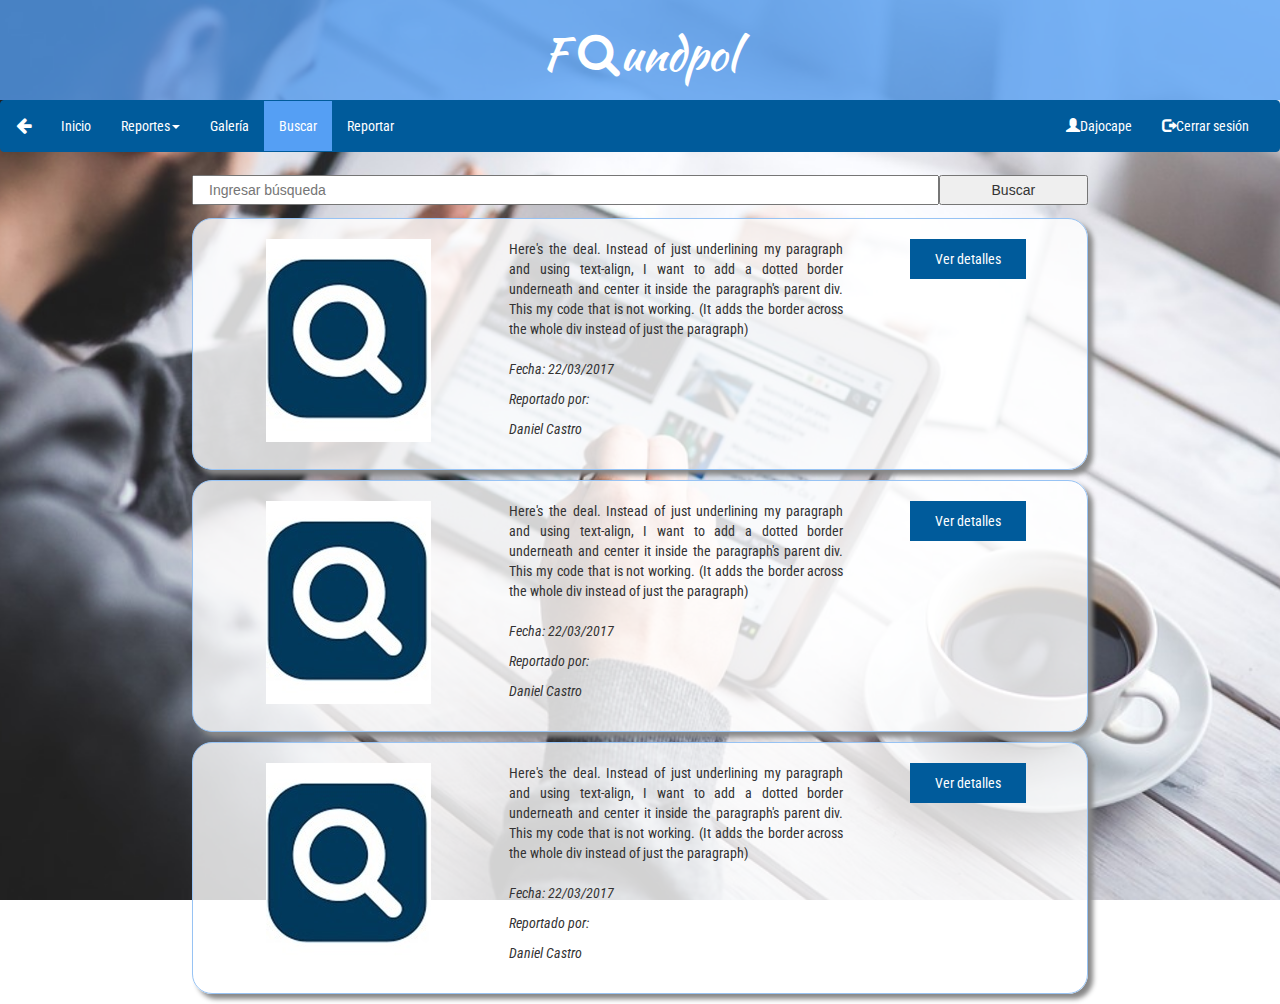
<file: buscar.html>
﻿<!DOCTYPE html>
<html>
	<head>
		<meta charset="UTF-8">
		<meta http-equiv="X-UA-Compatible" content="IE=edge">
		<meta name="viewport" content="width=device-width, initial-scale=1.0">
		<link href="css/bootstrap.min.css" rel="stylesheet">
		<link href="css/bootstrap.css" rel="stylesheet">
		<link href="css/estilo_buscar.css" rel="stylesheet">
		<link href="css/estilo_general.css" rel="stylesheet">
		<link href="https://cdnjs.cloudflare.com/ajax/libs/font-awesome/4.7.0/css/font-awesome.min.css" rel="stylesheet">
		<link href="https://maxcdn.bootstrapcdn.com/bootstrap/3.3.7/css/bootstrap.min.css" rel="stylesheet">
		<link href="https://fonts.googleapis.com/css?family=Raleway" rel="stylesheet">
		<link href="https://fonts.googleapis.com/css?family=Dancing+Script" rel="stylesheet">
		<link href="https://fonts.googleapis.com/css?family=Roboto+Condensed" rel="stylesheet">
		<link href="https://fonts.googleapis.com/css?family=Kaushan+Script" rel="stylesheet">
		<title>Buscar objeto</title>
	</head>
	<body>
		<div class="contenedor">
			<div id="cabecera" class="row">
				<h1 class="col-xs-12 col-sm-12 col-md-12 col-lg-12">F <i class="fa fa-search" style="color: white;"></i>undpol</h1>
			</div>
			<nav class="navbar navbar-inverse">
			  	<div class="container-fluid">
			    	<div class="navbar-header">
				    	<a class="navbar-brand" href="javascript:history.back(-1);"><i class="fa fa-arrow-left"></i></a>
				      	<button type="button" class="navbar-toggle" data-toggle="collapse" data-target="#myNavbar">
				        	<span class="icon-bar"></span>
				        	<span class="icon-bar"></span>
				        	<span class="icon-bar"></span>                        
				      	</button>
			    	</div>
				    <div class="collapse navbar-collapse" id="myNavbar">
				      	<ul class="nav navbar-nav">
					        <li><a href="inicio.html">Inicio</a></li>
					        <li class="dropdown">
					            <a class="dropdown-toggle" data-toggle="dropdown" href="#">Reportes<span class="caret"></span></a>
					          	<ul class="dropdown-menu">
						            <li><a href="objetos_perdidos.html">Objetos que se pierden con frecuencia</a></li>
						            <li><a href="linea_tiempo.html">Objetos perdidos en esta semana</a></li>
					          	</ul>
				        	</li>
					        <li><a href="galeria.html">Galería</a></li>
					        <li class="active"><a href="buscar.html">Buscar</a></li>
					        <li><a href="reportar.html">Reportar</a></li>
				        </ul>
				        <ul class="nav navbar-nav navbar-right">
					        <li><a href="inicio.html"><span class="glyphicon glyphicon-user"></span>Dajocape</a></li>
					        <li><a href="login.html"><span class="glyphicon glyphicon-log-out"></span>Cerrar sesión</a></li>
				        </ul>
				    </div>
			    </div>
			</nav>
			<div id="buscador" class="row">
				<input class="barra col-xs-12 col-sm-10 col-md-10" type="text" placeholder="Ingresar búsqueda">
				<button class="boton_buscar col-xs-4 col-sm-2 col-md-2" type="submit">Buscar</button>
			</div>
			<div class="row objeto">
				<div class="row col-xs-12 col-sm-4 col-md-4">
					<img class="img-responsive" src="img/buscar.jpg" alt="imagen">
				</div>
				<div class="row texto col-xs-12 col-sm-5 col-md-5">
					<div class="descripcion">
						<p>Here's the deal. Instead of just underlining my paragraph and using text-align, I want to add a dotted border underneath and center it inside the paragraph's parent div. This my code that is not working. (It adds the border across the whole div instead of just the paragraph)</p>
					</div>
					<p>Fecha: 22/03/2017</p>
					<p>Reportado por: </p>
					<p>Daniel Castro</p>
				</div>
				<div class="bloque_boton col-xs-12 col-sm-3 col-md-3">
					<a class="boton_detalles" href="detalles.html">Ver detalles</a>
				</div>
			</div>
			<div class="row objeto">
				<div class="row col-xs-12 col-sm-4 col-md-4">
					<img class="img-responsive" src="img/buscar.jpg" alt="imagen">
				</div>
				<div class="row texto col-xs-12 col-sm-5 col-md-5">
					<div class="descripcion">
						<p>Here's the deal. Instead of just underlining my paragraph and using text-align, I want to add a dotted border underneath and center it inside the paragraph's parent div. This my code that is not working. (It adds the border across the whole div instead of just the paragraph)</p>
					</div>
					<p>Fecha: 22/03/2017</p>
					<p>Reportado por: </p>
					<p>Daniel Castro</p>
				</div>
				<div class="bloque_boton col-xs-12 col-sm-3 col-md-3">
					<a class="boton_detalles" href="detalles.html">Ver detalles</a>
				</div>
			</div>
			<div class="row objeto">
				<div class="row col-xs-12 col-sm-4 col-md-4">
					<img class="img-responsive" src="img/buscar.jpg" alt="imagen">
				</div>
				<div class="row texto col-xs-12 col-sm-5 col-md-5">
					<div class="descripcion">
						<p>Here's the deal. Instead of just underlining my paragraph and using text-align, I want to add a dotted border underneath and center it inside the paragraph's parent div. This my code that is not working. (It adds the border across the whole div instead of just the paragraph)</p>
					</div>
					<p>Fecha: 22/03/2017</p>
					<p>Reportado por: </p>
					<p>Daniel Castro</p>
				</div>
				<div class="bloque_boton col-xs-12 col-sm-3 col-md-3">
					<a class="boton_detalles" href="detalles.html">Ver detalles</a>
				</div>
			</div>
		</div>
		<script src="https://ajax.googleapis.com/ajax/libs/jquery/1.12.4/jquery.min.js"></script>
		<script src="https://maxcdn.bootstrapcdn.com/bootstrap/3.3.7/js/bootstrap.min.js"></script>
	</body>
</html>
</file>
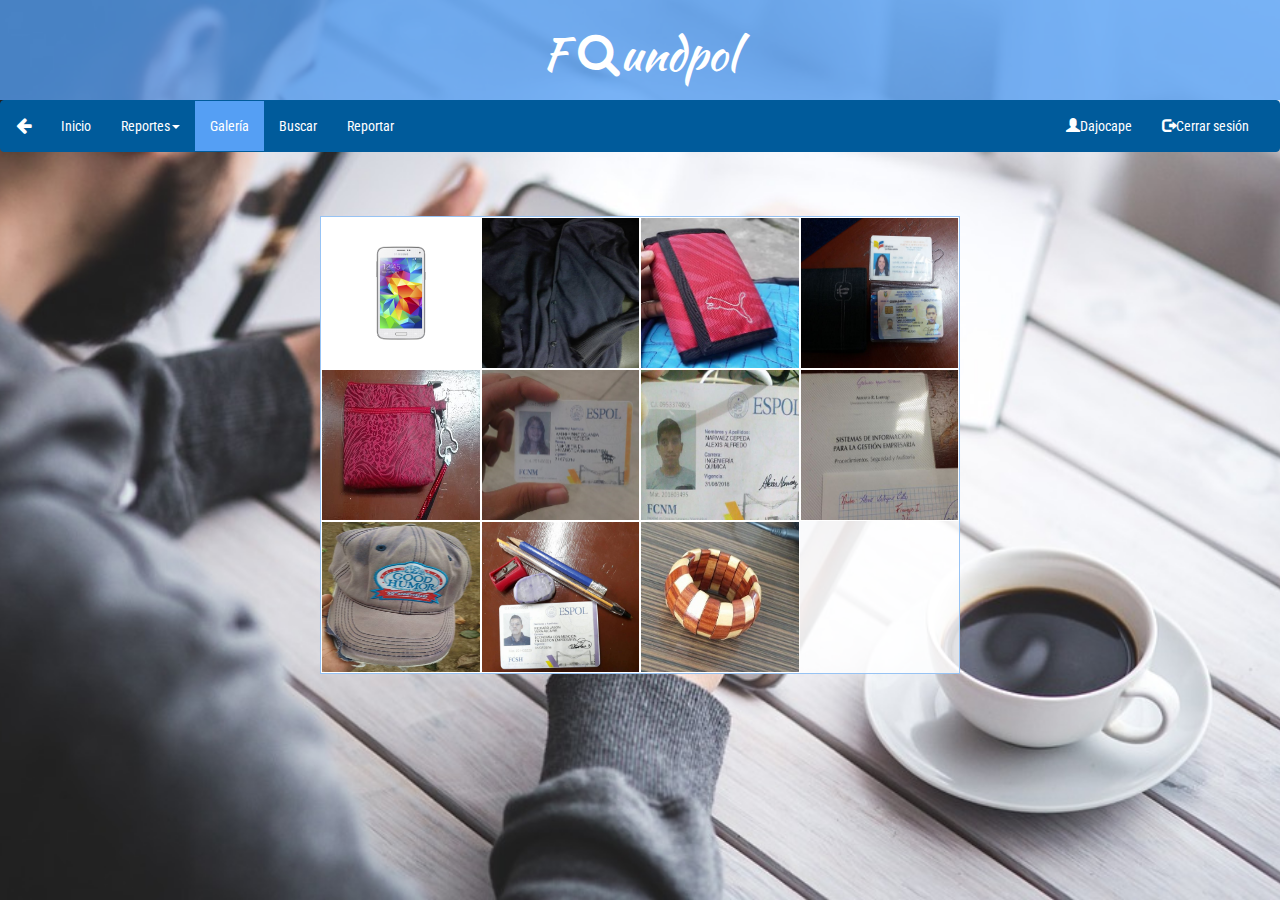
<file: galeria.html>
﻿<!Doctype html>
<html>
    <head>
        <meta charset="UTF-8">
        <meta http-equiv="X-UA-Compatible" content="IE=edge">
        <meta name="viewport" content="width=device-width, initial-scale=1.0">
        <link href="css/bootstrap.min.css" rel="stylesheet">
        <link href="css/bootstrap.css" rel="stylesheet">
        <link href="css/estilo_galeria.css" rel="stylesheet">
        <link href="css/estilo_general.css" rel="stylesheet">
        <link href="https://cdnjs.cloudflare.com/ajax/libs/font-awesome/4.7.0/css/font-awesome.min.css" rel="stylesheet">
        <link href="https://maxcdn.bootstrapcdn.com/bootstrap/3.3.7/css/bootstrap.min.css" rel="stylesheet">
        <link href="https://fonts.googleapis.com/css?family=Raleway" rel="stylesheet">
        <link href="https://fonts.googleapis.com/css?family=Dancing+Script" rel="stylesheet">
		<link href="https://fonts.googleapis.com/css?family=Roboto+Condensed" rel="stylesheet">
        <link href="https://fonts.googleapis.com/css?family=Kaushan+Script" rel="stylesheet">
        <title>Galería</title>
    </head>
    <body>
        <div class="contenedor">
            <div id="cabecera" class="row">
    			<h1 class="col-xs-12 col-sm-12 col-md-12 col-lg-12">F <i class="fa fa-search" style="color: white;"></i>undpol</h1>
    		</div>
            <nav class="navbar navbar-inverse">
              	<div class="container-fluid">
                	<div class="navbar-header">
	                	<a class="navbar-brand" href="javascript:history.back(-1);"><i class="fa fa-arrow-left"></i></a>
	                  	<button type="button" class="navbar-toggle" data-toggle="collapse" data-target="#myNavbar">
		                    <span class="icon-bar"></span>
	    	                <span class="icon-bar"></span>
	        	            <span class="icon-bar"></span>                        
	            	    </button>
                	</div>
                	<div class="collapse navbar-collapse" id="myNavbar">
                  		<ul class="nav navbar-nav">
		                    <li><a href="inicio.html">Inicio</a></li>
                            <li class="dropdown">
					            <a class="dropdown-toggle" data-toggle="dropdown" href="#">Reportes<span class="caret"></span></a>
					          	<ul class="dropdown-menu">
						            <li><a href="objetos_perdidos.html">Objetos que se pierden con frecuencia</a></li>
						            <li><a href="linea_tiempo.html">Objetos perdidos en esta semana</a></li>
					          	</ul>
				        	</li>
		                    <li class="active"><a href="galeria.html">Galería</a></li>
		                    <li><a href="buscar.html">Buscar</a></li>
					        <li><a href="reportar.html">Reportar</a></li>
                  		</ul>
	                    <ul class="nav navbar-nav navbar-right">
		                    <li><a href="inicio.html"><span class="glyphicon glyphicon-user"></span>Dajocape</a></li>
		                    <li><a href="login.html"><span class="glyphicon glyphicon-log-out"></span>Cerrar sesión</a></li>
	                    </ul>
                	</div>
              	</div>
            </nav>
            <div class="row center-block" id="imagenes">
	            <div class="imagen col-xs-4 col-sm-3 col-md-3 col-lg-3">
	                <img src="img/celular3.jpg" alt="imagen"> 
	                <div class="detalles">
					    <div class="text"><a href="detalles.html">Ver detalles</a></div>
					</div>
	            </div>
	            <div class="imagen col-xs-4 col-sm-3 col-md-3 col-lg-3">
	                <img src="img/abrigo.jpg" alt="imagen"> 
	                <div class="detalles">
					    <div class="text"><a href="detalles.html">Ver detalles</a></div>
					</div>
	            </div>
	            <div class="imagen col-xs-4 col-sm-3 col-md-3 col-lg-3">
	                <img src="img/billetera.jpg" alt="imagen"> 
	                <div class="detalles">
					    <div class="text"><a href="detalles.html">Ver detalles</a></div>
					</div>
	            </div>
	            <div class="imagen col-xs-4 col-sm-3 col-md-3 col-lg-3">
                    <img src="img/billetera2.jpg" alt="imagen"> 
                    <div class="detalles">
					    <div class="text"><a href="detalles.html">Ver detalles</a></div>
					</div>
                </div>
	            <div class="imagen col-xs-4 col-sm-3 col-md-3 col-lg-3">
	                <img src="img/cartuchera.jpg" alt="imagen"> 
	                <div class="detalles">
					    <div class="text"><a href="detalles.html">Ver detalles</a></div>
					</div>
	            </div>
	            <div class="imagen col-xs-4 col-sm-3 col-md-3 col-lg-3">
	                <img src="img/carnetEncontrado.jpg" alt="imagen"> 
	                <div class="detalles">
					    <div class="text"><a href="detalles.html">Ver detalles</a></div>
					</div>
	            </div>
	            <div class="imagen col-xs-4 col-sm-3 col-md-3 col-lg-3">
	                <img src="img/carnet2.jpg" alt="imagen">
	                <div class="detalles">
					    <div class="text"><a href="detalles.html">Ver detalles</a></div>
					</div>
	            </div>
	            <div class="imagen col-xs-4 col-sm-3 col-md-3 col-lg-3">
	                <img src="img/folleto.jpg" alt="imagen">
	                <div class="detalles">
					    <div class="text"><a href="detalles.html">Ver detalles</a></div>
					</div> 
	            </div>
	            <div class="imagen col-xs-4 col-sm-3 col-md-3 col-lg-3">
	                <img src="img/gorra.jpg" alt="imagen"> 
	                <div class="detalles">
					    <div class="text"><a href="detalles.html">Ver detalles</a></div>
					</div>
	            </div>
	            <div class="imagen col-xs-4 col-sm-3 col-md-3 col-lg-3">
	                <img src="img/plumas.jpg" alt="imagen">
	                <div class="detalles">
					    <div class="text"><a href="detalles.html">Ver detalles</a></div>
					</div> 
	            </div>
	            <div class="imagen col-xs-4 col-sm-3 col-md-3 col-lg-3">
	                <img src="img/pulsera.jpg" alt="imagen">
	                <div class="detalles">
					    <div class="text"><a href="detalles.html">Ver detalles</a></div>
					</div>
	            </div>
            </div>
        </div>
        <script src="https://maxcdn.bootstrapcdn.com/bootstrap/3.3.7/js/bootstrap.min.js"></script>
        <script src="https://ajax.googleapis.com/ajax/libs/jquery/1.12.4/jquery.min.js"></script>
    </body>
</html>
</file>
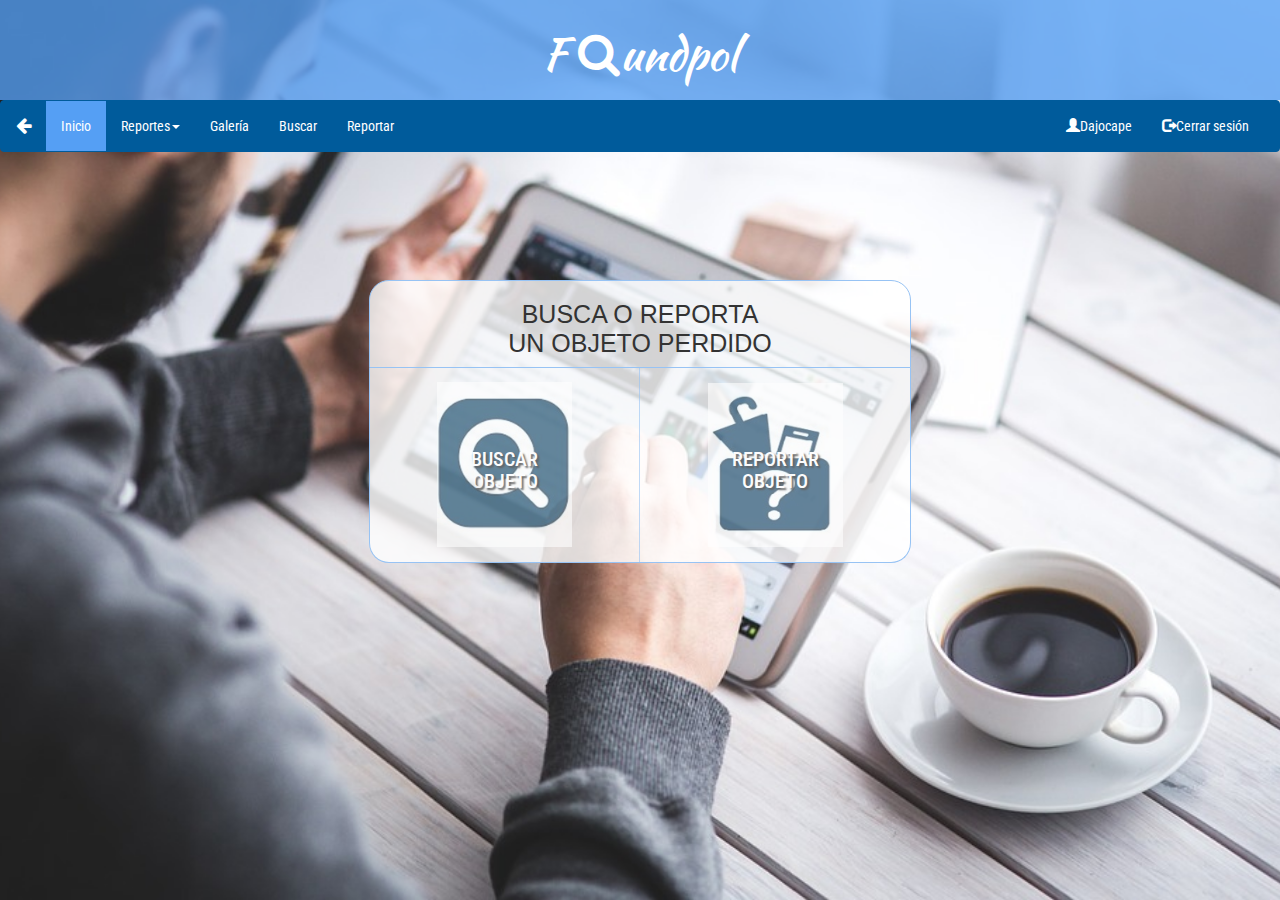
<file: inicio.html>
<!DOCTYPE html>
<html>
	<head>
		<meta charset="UTF-8">
		<meta http-equiv="X-UA-Compatible" content="IE=edge">
		<meta name="viewport" content="width=device-width, initial-scale=1.0">
		<link href="css/bootstrap.min.css" rel="stylesheet">
		<link href="css/bootstrap.css" rel="stylesheet">
		<link href="css/estilo_general.css" rel="stylesheet">
		<link href="css/estilo_inicio.css" rel="stylesheet">
		<link href="https://cdnjs.cloudflare.com/ajax/libs/font-awesome/4.7.0/css/font-awesome.min.css" rel="stylesheet">
		<link href="https://maxcdn.bootstrapcdn.com/bootstrap/3.3.7/css/bootstrap.min.css" rel="stylesheet">
		<link href="https://fonts.googleapis.com/css?family=Raleway" rel="stylesheet">
		<link href="https://fonts.googleapis.com/css?family=Roboto+Condensed" rel="stylesheet">
		<link href="https://fonts.googleapis.com/css?family=Kaushan+Script" rel="stylesheet">
		<title>Inicio</title>
	</head>
	<body>
		<div class="contenedor">
			<div id="cabecera" class="row">
				<h1 class="col-xs-12 col-sm-12 col-md-12 col-lg-12">F <i class="fa fa-search" style="color: white;"></i>undpol</h1>
			</div>
			<nav class="navbar navbar-inverse">
              	<div class="container-fluid">
                	<div class="navbar-header">
	                	<a class="navbar-brand" href="javascript:history.back(-1);"><i class="fa fa-arrow-left"></i></a>
	                  	<button type="button" class="navbar-toggle" data-toggle="collapse" data-target="#myNavbar">
		                    <span class="icon-bar"></span>
	    	                <span class="icon-bar"></span>
	        	            <span class="icon-bar"></span>                        
	            	    </button>
                	</div>
                	<div class="collapse navbar-collapse" id="myNavbar">
                  		<ul class="nav navbar-nav">
		                    <li class="active"><a href="inicio.html">Inicio</a></li>
	    	                <li class="dropdown">
		                        <a class="dropdown-toggle" data-toggle="dropdown" href="#">Reportes<span class="caret"></span></a>
		          	            <ul class="dropdown-menu">
			                        <li><a href="objetos_perdidos.html">Objetos que se pierden con frecuencia</a></li>
			                        <li><a href="linea_tiempo.html">Objetos perdidos en esta semana</a></li>
	                      		</ul>
	                    	</li>
		                    <li><a href="galeria.html">Galería</a></li>
		                    <li><a href="buscar.html">Buscar</a></li>
					        <li><a href="reportar.html">Reportar</a></li>
                  		</ul>
	                    <ul class="nav navbar-nav navbar-right">
		                    <li><a href="inicio.html"><span class="glyphicon glyphicon-user"></span>Dajocape</a></li>
		                    <li><a href="login.html"><span class="glyphicon glyphicon-log-out"></span>Cerrar sesión</a></li>
	                    </ul>
                	</div>
              	</div>
            </nav>
			<div id="datos" class="row center-block">
				<div class="row" id="row1">
					<div class="col-xs-12 col-sm-12 col-md-12 col-lg-12" id="bloqueTitulo">
						<h2 id="titulo">BUSCA O REPORTA</h2>
						<h2 id="sub-titulo">UN OBJETO PERDIDO</h2>
					</div>
				</div>
				<div class="row" id="row2">
					<div class="col-xs-12 col-sm-6 col-md-6 col-lg-6" id="bloque1">
						<a href="buscar.html"><h1>BUSCAR OBJETO</h1></a>
					</div>
					<div class="col-xs-12 col-sm-6 col-md-6 col-lg-6" id="bloque2">
						<a href="reportar.html"><h1>REPORTAR OBJETO</h1></a>
					</div>
				</div>
			</div>
		</div>
		<script src="https://ajax.googleapis.com/ajax/libs/jquery/1.12.4/jquery.min.js"></script>
		<script src="https://maxcdn.bootstrapcdn.com/bootstrap/3.3.7/js/bootstrap.min.js"></script>
	</body>
</html>
</file>
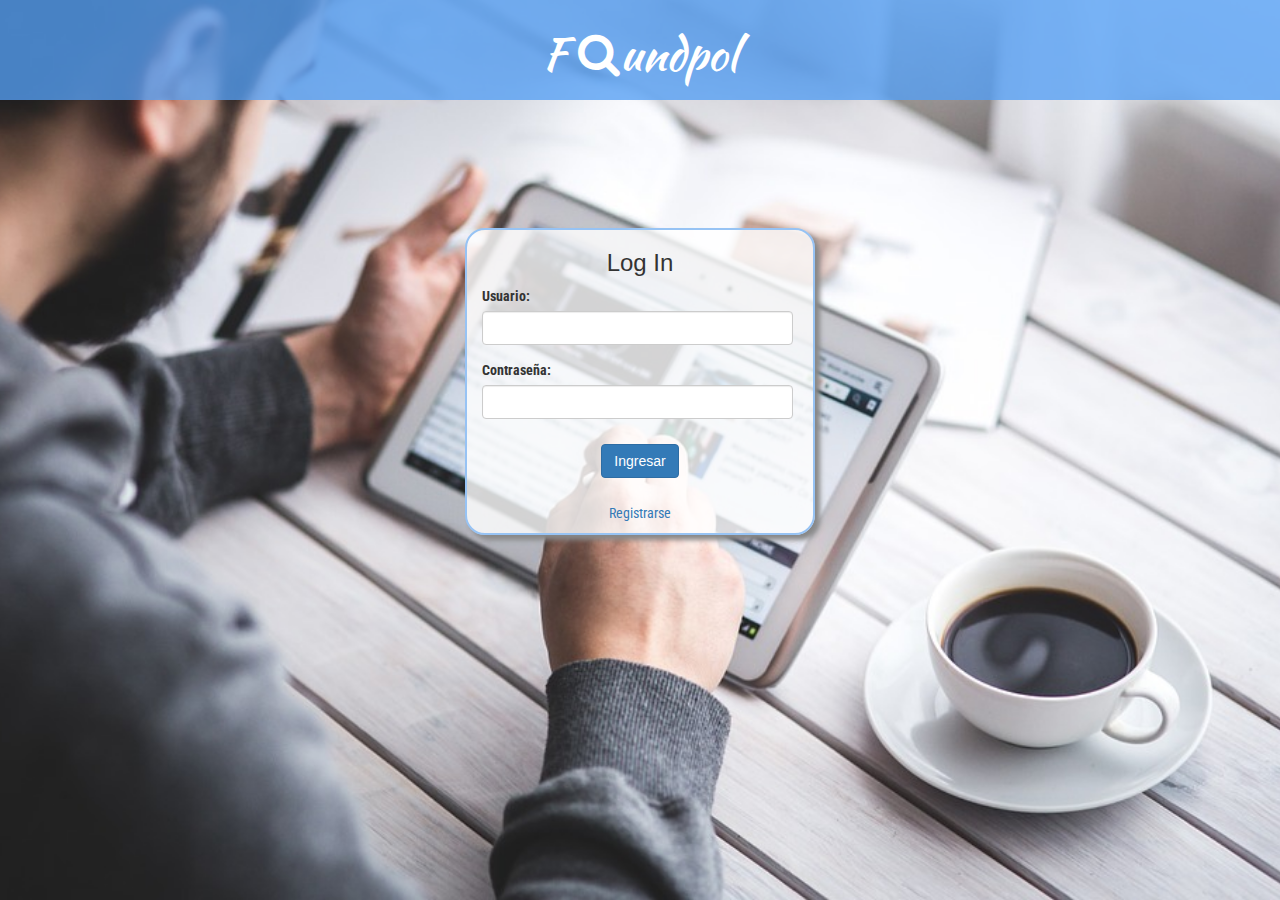
<file: login.html>
﻿<!DOCTYPE html>
<html>
	<head>
		<meta charset="UTF-8">
		<meta http-equiv="X-UA-Compatible" content="IE=edge">
		<meta name="viewport" content="width=device-width, initial-scale=1.0">
		<link href="css/bootstrap.min.css" rel="stylesheet">
		<link href="css/bootstrap.css" rel="stylesheet">
		<link href="css/estilo_login.css" rel="stylesheet">
		<link href="css/estilo_general.css" rel="stylesheet">
		<link href="https://cdnjs.cloudflare.com/ajax/libs/font-awesome/4.7.0/css/font-awesome.min.css" rel="stylesheet">
		<link href="https://maxcdn.bootstrapcdn.com/bootstrap/3.3.7/css/bootstrap.min.css" rel="stylesheet">
		<link href="https://fonts.googleapis.com/css?family=Raleway" rel="stylesheet">
		<link href="https://fonts.googleapis.com/css?family=Roboto+Condensed" rel="stylesheet">
		<link href="https://fonts.googleapis.com/css?family=Kaushan+Script" rel="stylesheet">
		<title>Log in</title>
	</head>
	<body>
		<div class="contenedor">
			<div id="cabecera" class="row">
				<h1 class="col-xs-12 col-sm-12 col-md-12 col-lg-12">F <i class="fa fa-search" style="color: white;"></i>undpol</h1>
			</div>
			<div id="datos" class="row center-block">
				<h3 class="col-xs-12 col-sm-12 col-md-12 col-lg-12">Log In</h3>
				<form action="inicio.html" class="center-block">
				  	<div class="form-group">
				    	<label>Usuario: </label>
				    	<input type="text" class="form-control" id="usuario" maxlength="15" required>
				  	</div>
				  	<div class="form-group">
				    	<label>Contraseña: </label>
				    	<input type="password" class="form-control" id="contraseña" minlength="6" maxlength="15" required>
				  	</div>
					<div id="bloque-boton" class="form-group col-xs-12 col-sm-12 col-md-12 col-lg-12">
						<input type="submit" class="btn btn-primary" value="Ingresar">
					</div>
				</form>
				<div id="bloque-link" class="col-xs-12 col-sm-12 col-md-12 col-lg-12">
					<a href="registro.html">Registrarse</a>
				</div>
			</div>
		</div>
		<script src="https://ajax.googleapis.com/ajax/libs/jquery/1.12.4/jquery.min.js"></script>
		<script src="https://maxcdn.bootstrapcdn.com/bootstrap/3.3.7/js/bootstrap.min.js"></script>
	</body>
</html>
</file>
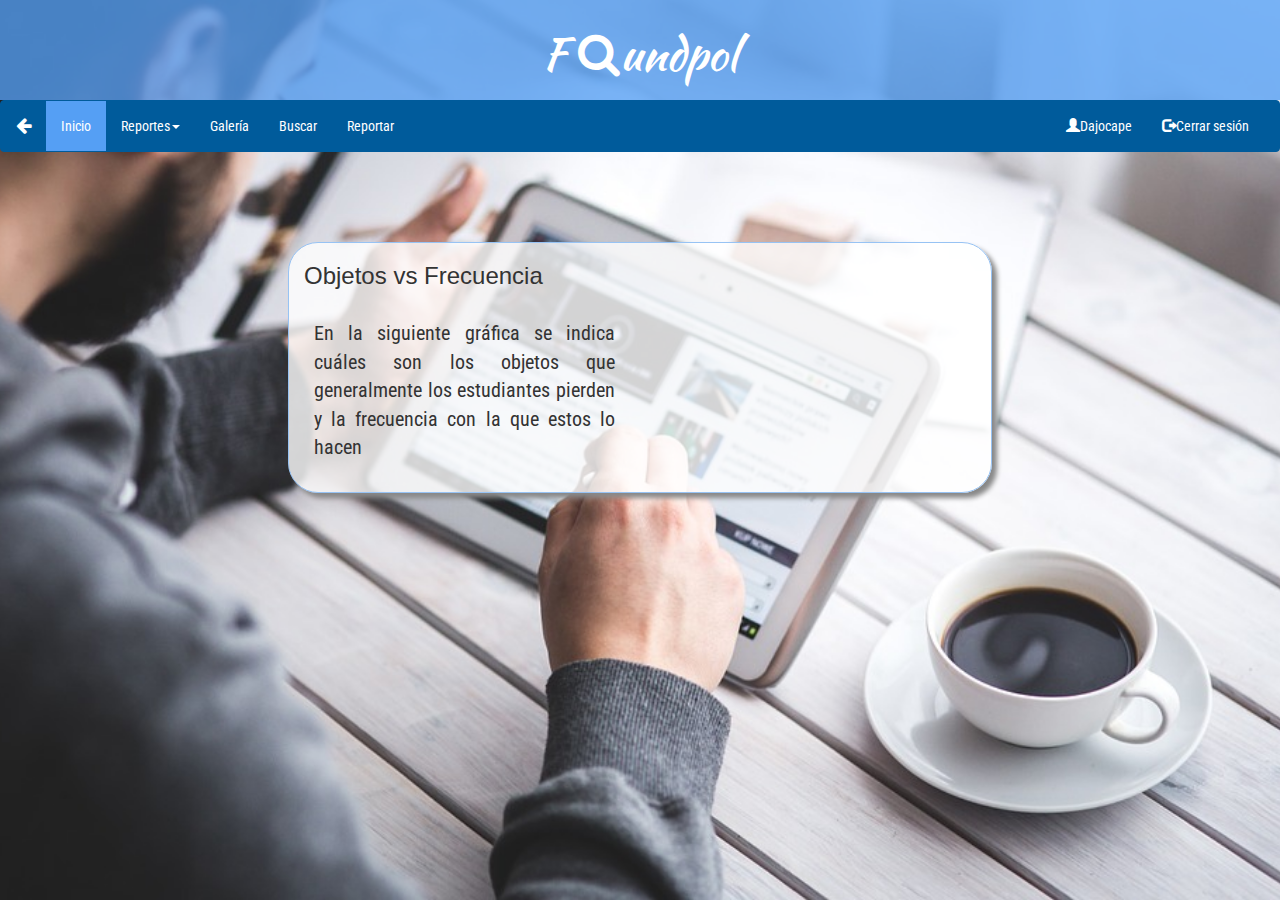
<file: objetos_perdidos.html>
<!DOCTYPE html>
<html>
    <head>
        <meta charset="UTF-8">
        <meta http-equiv="X-UA-Compatible" content="IE=edge">
        <meta name="viewport" content="width=device-width, initial-scale=1.0">
        <link href="css/bootstrap.min.css" rel="stylesheet">
        <link href="css/bootstrap.css" rel="stylesheet">
        <link href="css/estilo_objetos_perdidos.css" rel="stylesheet">
        <link href="css/estilo_general.css" rel="stylesheet">
        <link href="https://cdnjs.cloudflare.com/ajax/libs/font-awesome/4.7.0/css/font-awesome.min.css" rel="stylesheet">
        <link href="https://maxcdn.bootstrapcdn.com/bootstrap/3.3.7/css/bootstrap.min.css" rel="stylesheet">
        <link href="https://fonts.googleapis.com/css?family=Raleway" rel="stylesheet">
        <link href="https://fonts.googleapis.com/css?family=Roboto+Condensed" rel="stylesheet">
        <link href="https://fonts.googleapis.com/css?family=Kaushan+Script" rel="stylesheet">
        <title>Objetos perdidos</title>
    </head>
    <body>
        <div class="contenedor">
            <div id="cabecera" class="row">
                <h1 class="col-xs-12 col-sm-12 col-md-12 col-lg-12">F <i class="fa fa-search" style="color: white;"></i>undpol</h1>
            </div>
            <nav class="navbar navbar-inverse">
                    <div class="container-fluid">
                        <div class="navbar-header">
                            <a class="navbar-brand" href="javascript:history.back(-1);"><i class="fa fa-arrow-left"></i></a>
                            <button type="button" class="navbar-toggle" data-toggle="collapse" data-target="#myNavbar">
                                <span class="icon-bar"></span>
                                <span class="icon-bar"></span>
                                <span class="icon-bar"></span>                        
                            </button>
                        </div>
                        <div class="collapse navbar-collapse" id="myNavbar">
                            <ul class="nav navbar-nav">
                                <li class="active"><a href="inicio.html">Inicio</a></li>
                                <li class="dropdown">
                                    <a class="dropdown-toggle" data-toggle="dropdown" href="#">Reportes<span class="caret"></span></a>
                                    <ul class="dropdown-menu">
                                        <li><a href="objetos_perdidos.html">Objetos que se pierden con frecuencia</a></li>
                                        <li><a href="linea_tiempo.html">Objetos perdidos en esta semana</a></li>
                                    </ul>
                                </li>
                                <li><a href="galeria.html">Galería</a></li>
                                <li><a href="buscar.html">Buscar</a></li>
                                <li><a href="reportar.html">Reportar</a></li>
                            </ul>
                            <ul class="nav navbar-nav navbar-right">
                                <li><a href="#"><span class="glyphicon glyphicon-user"></span>Dajocape</a></li>
                                <li><a href="login.html"><span class="glyphicon glyphicon-log-out"></span>Cerrar sesión</a></li>
                            </ul>
                        </div>
                    </div>
                </nav>
            <div class="row center-block grafico">
                <div class="col-xs-12 col-sm-12 col-md-6 col-lg-6">
                    <h3>Objetos vs Frecuencia</h3>
                    <p>En la siguiente gráfica se indica cuáles son los objetos que generalmente los estudiantes pierden y la frecuencia con la que estos lo hacen</p>
                </div>
                <div id="graphic" class="col-xs-12 col-sm-12 col-md-6 col-lg-6"></div>
            </div>
        </div>
        <script src="https://ajax.googleapis.com/ajax/libs/jquery/1.12.4/jquery.min.js"></script>
        <script src="https://maxcdn.bootstrapcdn.com/bootstrap/3.3.7/js/bootstrap.min.js"></script>
        <script src="https://d3js.org/d3.v3.min.js" charset="utf-8"></script>
        <script src="js/histograma.js"></script>
    </body>
</html>
</file>
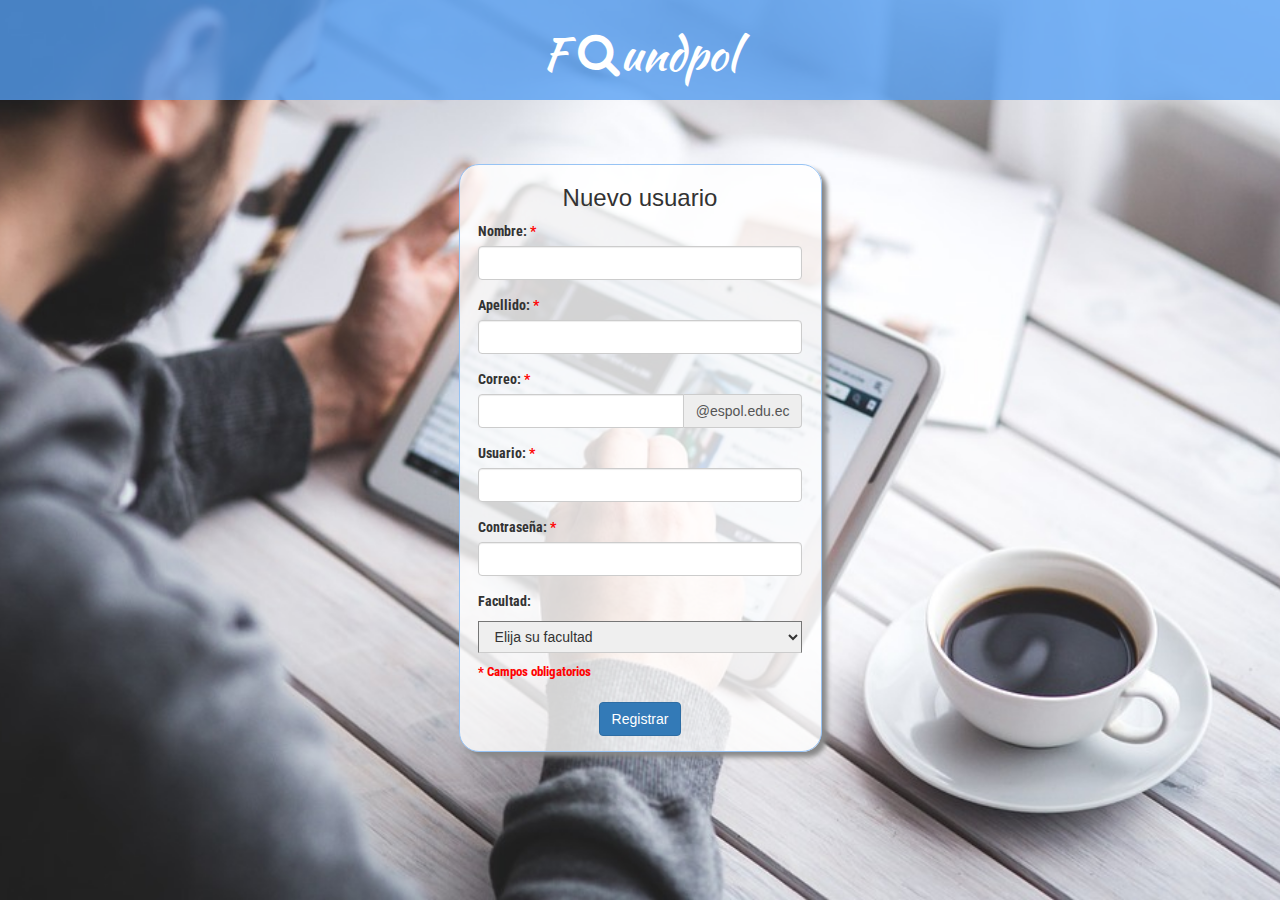
<file: registro.html>
﻿<!DOCTYPE html>
<html>
	<head>
		<meta charset="UTF-8">
		<meta http-equiv="X-UA-Compatible" content="IE=edge">
		<meta name="viewport" content="width=device-width, initial-scale=1.0">
		<link href="css/bootstrap.min.css" rel="stylesheet">
		<link href="css/bootstrap.css" rel="stylesheet">
		<link href="css/estilo_registro.css" rel="stylesheet">
		<link href="css/estilo_general.css" rel="stylesheet">
		<link href="https://cdnjs.cloudflare.com/ajax/libs/font-awesome/4.7.0/css/font-awesome.min.css" rel="stylesheet">
		<link href="https://maxcdn.bootstrapcdn.com/bootstrap/3.3.7/css/bootstrap.min.css" rel="stylesheet">
		<link href="https://fonts.googleapis.com/css?family=Roboto+Condensed" rel="stylesheet">
		<link href="https://fonts.googleapis.com/css?family=Kaushan+Script" rel="stylesheet">
		<title>Registro</title>
	</head>
	<body>
		<div class="contenedor">
			<div id="cabecera" class="row">
				<h1 class="col-xs-12 col-sm-12 col-md-12 col-lg-12">F <i class="fa fa-search" style="color: white;"></i>undpol</h1>
			</div>
			<div id="datos" class="row center-block">
				<h3 class="col-xs-12 col-sm-12 col-md-12 col-lg-12">Nuevo usuario</h3>
				<form action="login.html" class="center-block">
				  	<div class="form-group">
				    	<label>Nombre: <span>*</span></label>
				    	<input type="text" class="form-control" id="nombre" required>
				  	</div>
				  	<div class="form-group">
				    	<label>Apellido: <span>*</span></label>
				    	<input type="text" class="form-control" id="apellido" required>
				  	</div>
				  	<div class="form-group">
				    	<label>Correo: <span>*</span></label>
				    	<div class="input-group">
				    		<input type="text" class="form-control" id="correo" required>
				    		<div class="input-group-addon">@espol.edu.ec</div>
				    	</div>
				  	</div>
				  	<div class="form-group">
				    	<label>Usuario: <span>*</span></label>
				    	<input type="text" class="form-control" id="usuario" required>
				  	</div>
				  	<div class="form-group">
					    <label>Contraseña: <span>*</span></label>
				    	<input type="password" class="form-control" id="contraseña" minlength="6" maxlength="15" data-error="Mínimo 6 caracteres" required>	
				    </div>
				  	<div class="form-group">
					  	<label id="facultad" class="col-xs-12">Facultad:</label>
						<select id="opciones" class="col-xs-12">
						    <option selected disabled hidden>Elija su facultad</option>
						    <option>FICT</option>
						    <option>FIEC</option>
						    <option>FIMCBOR</option>
						    <option>FIMCP</option>
						    <option>FCSH</option>
						    <option>FCNM</option>
						    <option>FCV</option>
						</select>
					</div>
					<label id="campos" class="col-xs-12 col-sm-12 col-md-12 col-lg-12">* Campos obligatorios</label>
					<div id="bloque-boton" class="col-xs-12 col-sm-12 col-md-12 col-lg-12 center-block">
						<input type="submit" class="btn btn-primary" id="boton" value="Registrar">
					</div>
				</form>
			</div>
		</div>
		<script src="https://ajax.googleapis.com/ajax/libs/jquery/1.12.4/jquery.min.js"></script>
		<script src="https://maxcdn.bootstrapcdn.com/bootstrap/3.3.7/js/bootstrap.min.js"></script>
	</body>
</html>
</file>
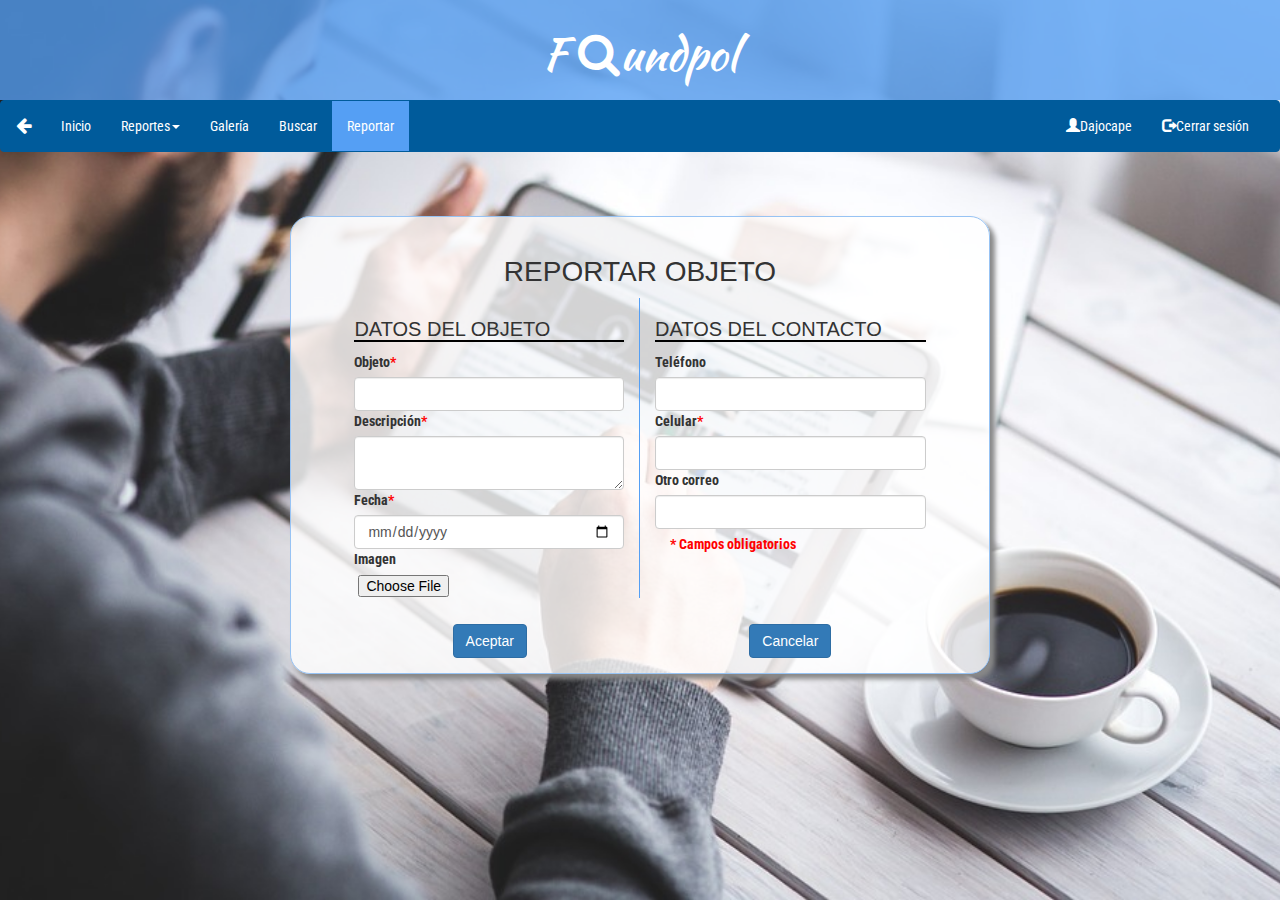
<file: reportar.html>
<!DOCTYPE html>
<html>
	<head>
		<meta charset="UTF-8">
		<meta http-equiv="X-UA-Compatible" content="IE=edge">
		<meta name="viewport" content="width=device-width, initial-scale=1.0">
		<link href="https://fonts.googleapis.com/css?family=Raleway" rel="stylesheet">
		<link href="css/bootstrap.min.css" rel="stylesheet">
		<link href="css/bootstrap.css" rel="stylesheet">
		<link href="css/estilo_reportar.css" rel="stylesheet">
		<link href="css/estilo_general.css" rel="stylesheet">
		<link href="https://fonts.googleapis.com/css?family=Roboto+Condensed" rel="stylesheet">
		<link href="https://fonts.googleapis.com/css?family=Kaushan+Script" rel="stylesheet">
		<link href="https://cdnjs.cloudflare.com/ajax/libs/font-awesome/4.7.0/css/font-awesome.min.css" rel="stylesheet">
		<link href="https://maxcdn.bootstrapcdn.com/bootstrap/3.3.7/css/bootstrap.min.css" rel="stylesheet">
		<title>Reportar</title>
	</head>
	<body>
		<div class="contenedor">
			<div id="cabecera" class="row">
				<h1 class="col-xs-12 col-sm-12 col-md-12 col-lg-12">F <i class="fa fa-search" style="color: white;"></i>undpol</h1>
			</div>
			<nav class="navbar navbar-inverse">
                <div class="container-fluid">
                    <div class="navbar-header">
                        <a class="navbar-brand" href="javascript:history.back(-1);"><i class="fa fa-arrow-left"></i></a>
                        <button type="button" class="navbar-toggle" data-toggle="collapse" data-target="#myNavbar">
                            <span class="icon-bar"></span>
                            <span class="icon-bar"></span>
                            <span class="icon-bar"></span>                        
                        </button>
                    </div>
                    <div class="collapse navbar-collapse" id="myNavbar">
                        <ul class="nav navbar-nav">
                            <li><a href="inicio.html">Inicio</a></li>
                            <li class="dropdown">
                                <a class="dropdown-toggle" data-toggle="dropdown" href="#">Reportes<span class="caret"></span></a>
                                <ul class="dropdown-menu">
                                    <li><a href="objetos_perdidos.html">Objetos que se pierden con frecuencia</a></li>
                                    <li><a href="linea_tiempo.html">Objetos perdidos en esta semana</a></li>
                                </ul>
                            </li>
                            <li><a href="galeria.html">Galería</a></li>
                            <li><a href="buscar.html">Buscar</a></li>
					        <li class="active"><a href="reportar.html">Reportar</a></li>
                        </ul>
                        <ul class="nav navbar-nav navbar-right">
                            <li><a href="inicio.html"><span class="glyphicon glyphicon-user"></span>Dajocape</a></li>
                            <li><a href="login.html"><span class="glyphicon glyphicon-log-out"></span>Cerrar sesión</a></li>
                        </ul>
                    </div>
                </div>
            </nav>
			<div id="datos" class="row center-block">
				<div class="col-xs-12 col-sm-12 col-md-12 col-lg-12">
					<form action="inicio.html" class="center-block">
						<h1>REPORTAR OBJETO</h1>
						<div class="form-group col-xs-12 col-sm-6 col-md-6 col-lg-6" id="col1">
							<h2 class="titulo-datos">DATOS DEL OBJETO</h2>
							<label>Objeto<span>*</span></label>
							<input type="text" id="objeto" name="objeto" class="form-control" required>
							<label>Descripción<span>*</span></label>
							<textarea class="form-control" id="dec" name="desc" required></textarea>
							<label>Fecha<span>*</span></label>
							<input type="date" class="form-control" id="fecha" name="fecha" required>
							<label>Imagen</label>
							<input type="file" name="imagen" id="imagen" accept="image/*">
						</div>
						<div class="form-group col-xs-12 col-sm-6 col-md-6 col-lg-6" id="col2">
							<h2 class="titulo-datos">DATOS DEL CONTACTO</h2>
							<label>Teléfono</label>
							<input type="text" class="form-control" id="telf" name="telf">
							<label>Celular<span>*</span></label>
							<input type="text" class="form-control" id="celular" name="celular" pattern="[0-9]{10}" required>
							<label>Otro correo</label>
							<input type="text" class="form-control" id="otroCorreo" name="otroCorreo">
							<label id="campos" class="col-xs-12 col-sm-12 col-md-12 col-lg-12">* Campos obligatorios</label>
						</div>
						<div class="bloque-boton col-xs-6 col-sm-6 col-md-6 col-lg-6">
							<input type="submit" class="btn btn-primary" value="Aceptar">
						</div>
						<div class="bloque-boton col-xs-6 col-sm-6 col-md-6 col-lg-6">
							<input type="reset" class="btn btn-primary" value="Cancelar">
						</div>
					</form>					
				</div>
			</div>
		</div>
		<script src="https://ajax.googleapis.com/ajax/libs/jquery/1.12.4/jquery.min.js"></script>
		<script src="https://maxcdn.bootstrapcdn.com/bootstrap/3.3.7/js/bootstrap.min.js"></script>
	</body>
</html>
</file>
<file: css/estilo_buscar.css>
﻿#buscador {
	width: 70%;
	margin: 10px auto 10px auto;
}
.boton_buscar {
	margin: 3px 0px;
	padding: 3px 0px;
}
.barra {
	padding: 3px 5px;
	margin: 3px 0px 3px 0px;
}
.row.objeto {
	width: 70%;
	padding: 10px;
	border-radius: 20px;
	margin: 10px auto 10px auto;
	background-color: rgba(255,255,255,0.8);
	border: solid 0.5pt #97c3f4;
	box-shadow: 5px 5px 5px rgba(136, 136, 136, 1);
}
.row.objeto div {
	margin: auto;
}
img {
	margin: auto;
	padding: 10px 15px;
}
span {
	display: none;
}
.texto {
	padding: 10px 15px;
}
.bloque_boton {
	padding: 10px 15px;
	text-align: center;
}
p {
	font-style: italic;
	margin-bottom: 3px;
	text-align: justify;
}
.descripcion > p{
	font-style: normal;
	margin-bottom: 20px;
}
.boton_detalles{
	background-color: rgba(0, 91, 155, 1);
    border: none;
    color: white;
    padding: 10px 25px;
    text-align: center;
    text-decoration: none;
    display: inline-block;
    font-size: 14px;

}
.boton_detalles:hover{
	text-decoration: none;
	color: white ;
}
@media (max-width: 768px){
	#buscador {
		width: 90%;
	}
	.row.objeto {
		width: 90%;
	}
}
</file>
<file: css/estilo_general.css>
.contenedor {
	padding: 0px;
	width: 100%;
}
body{
	background: url('../img/fondo3.jpg') no-repeat center center fixed; 
    -webkit-background-size: cover;
    -moz-background-size: cover;
    -o-background-size: cover;
    background-size: cover;
    font-family: 'Roboto Condensed', sans-serif;
}
.row#cabecera {
	background-color: rgba(85, 159, 244, 0.78);
	width: 100%;
	height: 100px;
	margin-left: 0px;
	margin-right: 0px;
}
a, p, input, label {
	font-family: 'Roboto Condensed', sans-serif;
}
#cabecera h1 {
	text-align: center;
	margin-top: 30px !important;
	margin-bottom: 20px !important;
	font-family: 'Kaushan Script', cursive !important;
	color: white !important;
	font-size: 45px !important;
}

/* Menu*/
.navbar-inverse {
    background-color: rgba(0, 91, 155, 1) !important;
    border-color: rgba(0, 91, 155, 1) !important;
}
.navbar-inverse .navbar-nav>li>a {
    color: #ffffff !important;
}
.navbar-inverse .navbar-nav>.active>a, .navbar-inverse .navbar-nav>.active>a:focus, .navbar-inverse .navbar-nav>.active>a:hover {
    background-color: rgba(85, 159, 244, 1) !important;
}
.navbar-inverse .navbar-nav>.open>a, .navbar-inverse .navbar-nav>.open>a:focus, .navbar-inverse .navbar-nav>.open>a:hover {
    background-color: rgba(85, 159, 244, 1) !important;
}
.navbar-inverse .navbar-brand {
    color: #ffffff !important;
}
</file>
<file: css/estilo_galeria.css>
﻿#imagenes {
	width: 50%;
	margin-top: 5%;
	margin-bottom: 5%;
	margin-left: auto;
	margin-right: auto;
	border: solid 0.5pt #97c3f4;
	background-color: rgba(255,255,255,0.8);
}
.imagen {
	padding: 0px !important;
	position: relative;
	border: solid 0.5pt white;
}
.imagen img{
	width: 100%;
	height: 150px;
}
.imagen:hover{
	box-shadow: 0px 0px 16px 4px rgba(0, 0, 0, 0.84);
	transform: scale(1.3);
	z-index: 1;
}
.detalles {
    transition: .5s ease;
    opacity: 0;
    position: absolute;
    top: 50%;
    left: 50%;
    transform: translate(-50%, -50%);
}
.imagen:hover .detalles {
	opacity: 0.8;
}
.imagen:hover img{
	filter: grayscale(80%);
}
.text {
	background-color: rgba(0, 91, 155, 1);
	padding: 5px 25px;
}
.text a{
	color: white;
	font-size: 14px;
	text-decoration: none;
}
.text a:hover{
	color: white;
	text-decoration: none;
}
@media only screen and (min-width: 630px) and (max-width: 767px){
	#imagenes {
		width: 70%;
		margin-top: 10%;
		margin-bottom: 10%;
	}
}
@media (max-width: 768px){
	#imagenes {
		width: 80%;
		margin-top: 10%;
		margin-bottom: 10%;
	}
	.imagen img{
		height: 130px;
	}
}
</file>
<file: css/estilo_inicio.css>
a:hover{
	text-decoration: none;
}
a{
	text-decoration: none;
}
#datos{
	width: 40%;
	margin-bottom: 10%;
	margin-top: 10%;
}
img{
	max-width: 100%;
	opacity: 0.4;
}
#row1{
	border-top-left-radius: 20px;
	border-top-right-radius: 20px;
	border: 0.5pt solid #97c3f4;
	border-bottom: 0.5pt solid #97c3f4;
    background-color: rgba(255,255,255,0.8);
}
#row2{
	border-bottom-left-radius: 20px;
	border-bottom-right-radius: 20px;
	border: 0.5pt solid #97c3f4;
	border-top: none;
    background-color: rgba(255,255,255,0.8);
}
#bloque1{
	background-image: url("../img/buscar.jpg");
	border-bottom-left-radius: 20px;
	border-right: 0.5pt solid #97c3f4;
}
#bloque2{
	background-image: url("../img/reportar.jpg");
	border-bottom-right-radius: 20px;
}
#bloque1,#bloque2{
    overflow: hidden;
    background-repeat: no-repeat;
    background-size: 50%;
    background-position: center;
    opacity: 0.6;
}
#bloque1:hover,#bloque2:hover{
    opacity: 1;
    background-size: 55%;
}
#bloque1:hover{
    border-right: none;
}
#bloque1 h1, #bloque2 h1 {
    padding: 25%;
    text-align: center;
    z-index: 2;
    font-family: 'Roboto Condensed', sans-serif;
    text-shadow: 2px 2px 2px #000;
    color: white;
    font-size: 20px;
	padding: 25% 25% 25% 25%;
}
#bloque1 a:hover, #bloque2 a:hover {
	text-decoration: none;
	text-shadow: 2px 2px 2px #3dadac;
}
h2{
	text-align: center;
	font-size: 28px;
} 
#titulo{
	margin-bottom: 0px;
	font-size: 25px;
}
#sub-titulo{
	margin-top: 1px;
	font-size: 25px;
}
#bloque1:hover{
	box-shadow: 0px 6px 5px #888888;
	border-bottom: none;
}	
#bloque2:hover {
	box-shadow: 0px 6px 5px #888888;
}
@media only screen and (min-width: 630px) and (max-width: 767px){
    #bloqueTitulo h2{
		font-size: 20px;
	}
	#bloque1 h1, #bloque2 h1{
		font-size: 28px;
		padding: 25% 25% 25% 25%;
	}
	#bloque1, #bloque2 {
		background-size: 50%;
	}
	#bloque1{
		border-style: none;
		border-bottom: 0.5pt solid #97c3f4;
		border-radius: 0px;
	}
	#bloque1:hover{
    	box-shadow: 0px 6px 5px #888888;
    	border-bottom: none;
    	background-size: 50%;
	}	
	#bloque2:hover {
    	box-shadow: 0px -6px 5px #888888;
    	background-size: 50%;
	}	
}
@media only screen and (max-width: 629px){
	#datos{
		width: 70%;
	}
	#bloqueTitulo h2{
		font-size: 20px;
	}
	#bloque1 h1, #bloque2 h1{
		font-size: 22px;
	}
	#bloque1, #bloque2 {
		background-size: 45%;
	}
	#bloque1{
		border-style: none;
		border-bottom: 0.5pt solid #97c3f4;
		border-radius: 0px;
	}
	#bloque1:hover{
    	box-shadow: 0px 6px 5px #888888;
    	border-bottom: none;
    	background-size: 50%;
	}	
	#bloque2:hover{
		box-shadow: 0px -6px 5px #888888;
	}
}
</file>
<file: css/estilo_login.css>
﻿a:hover{
	text-decoration: none;
}
a{
	text-decoration: none;
}
h3 {
	text-align: center;
	margin-bottom: 20px;
}
label {
	margin-left: 15px;
}
#datos {
	width: 280px;
	border-radius: 20px;
	border: solid 1.5pt #97c3f4;
	margin-top: 10%;
	margin-bottom: 10%;
	background-color: rgba(255,255,255,0.8);
	box-shadow: 5px 5px 5px rgba(136, 136, 136, 1);
}
#usuario, #contraseña {
	width: 90%;
	margin-left: 15px;
	padding: 1px 4px;
}
#bloque-boton {
	text-align: center;
	margin-top: 10px;
}
#datos > p {
	margin-top: 20px;
}
#bloque-link {
	text-align: center;
	margin: 10px 0px;
}
a {
	color: #559ff4;
}
link:hover {
	text-decoration: underline;
	cursor: pointer;
}
@media (min-width: 768px) {
	.container {
		width: 100%;
		padding: 0px;
		margin-left: 0px;
		margin-right: 0px;
	}
}
@media (min-width: 992px) {
	.row#datos {
		width: 350px;
	}
}
@media (min-width: 1200px) {
	.row#datos {
		margin-top: 10%;
		margin-bottom: 0%;
	}
}
</file>
<file: css/estilo_objetos_perdidos.css>
.grafico{
    width: 55%;
    background-color: rgba(255,255,255,0.8);
    border-radius: 30px;
    border: 0.5pt solid #97c3f4;
    margin-bottom: 7%;
    margin-top: 7%;
    box-shadow: 5px 5px 5px rgba(136, 136, 136, 1);
}   
.bar {
    fill: #5f89ad;
} 
.axis {
    font-size: 13px;
}     
.axis path, .axis line {
    fill: none;
    display: none;
}      
.label {
    font-size: 13px;
}
p {
    margin: 30px 10px 30px !important;
    font-size: 20px;
    text-align: justify;
}
@media only screen and (min-width: 630px) and (max-width: 767px){
    .grafico{
        width: 60%;
    }
}
@media only screen and (max-width: 629px){
    .grafico{
        width: 85%;
    }
}
</file>
<file: css/estilo_registro.css>
﻿option, button {
	font-family: 'Roboto Condensed', sans-serif;
}
h3 {
	text-align: center;
	margin-bottom: 20px;
	font-family: 'Roboto Condensed', sans-serif;
}
h1 {
	text-align: center;
	margin-top: 30px;
	margin-bottom: 20px;
	font-family: 'Kaushan Script', cursive;
	color: white;
	font-size: 45px;
}
input {
	padding: 1px 4px;
}
form {
	width: 90%;
}
.row#datos {
	width: 90%;
	border-radius: 20px;
	border: solid 0.5pt #97c3f4;
	margin-top: 5%;
	margin-bottom: 5%;
	background-color: rgba(255,255,255,0.8);
	box-shadow: 5px 5px 5px rgba(136, 136, 136, 1);
}
#bloque-boton {
	text-align: center;
	margin-top: 10px;
}
#espol {
	padding: 3px;
	width: 35%;
	margin-bottom: 15px;
}
#opciones {
	padding: 6px 12px;
	border-bottom-color: rgb(204, 204, 204);
}
#campos {
	color: red;
	font-size: 13px;
	padding-left: 0px;
	margin: 10px 0px;
}
span {
	color: red;
}
#boton {
	margin-bottom: 15px;
}
#facultad {
	padding: 0px 0px 5px 0px;
	margin-bottom: 5px;
}
@media (min-width: 420px){
	.container {
		width: 100%;
	}
	.row#datos {
		width: 363px;
	}
}
</file>
<file: css/estilo_reportar.css>
option, button {
	font-family: 'Roboto Condensed', sans-serif;
}
h3{
	text-align: center;
	margin-bottom: 20px;
	font-family: 'Roboto Condensed', sans-serif;
}
h1 {
	text-align: center;
	font-family: 'Roboto Condensed', sans-serif;
	font-size: 28px !important;
}
input {
	padding: 1px 4px;
}
form {
	width: 90%;
}
.row#datos {
	width: 90%;
	border-radius: 20px;
	border: solid 0.5pt #97c3f4;
	margin-top: 5%;
	margin-bottom: 5%;
	background-color: rgba(255,255,255,0.8);
	box-shadow: 5px 5px 5px rgba(136, 136, 136, 1);
}
#campos {
	margin-top: 5px;
	color: red;
}
.bloque-boton {
	text-align: center;
	margin-top: 10px;
	margin-bottom: 15px;
}
.botones{
	background-color: rgba(0, 91, 155, 1);
    border: none;
    color: white;
    padding: 10px 25px;
    text-align: center;
    text-decoration: none;
    display: inline-block;
    font-size: 14px;
}
.botones:hover{
	text-decoration: none !important;
	color: white !important;
}
#datos span {
	color: red;
}
#boton {
	background-color: #559ff4;
	font-size: 14px;
	margin-bottom: 15px;
	padding: 5px;
	color: white;
}
input#imagen{
  	color: transparent;
  	width: 100%;
}
.titulo-datos{
	border-bottom: 2px solid black;
	font-size: 15px;
}
#col1{
	border-right: none;
}
#col2 {
	margin-bottom: 55px;
}
@media (min-width: 768px){
	.container {
		width: 100%;
	}
	.row#datos {
		width: 700px;
		padding-top: 20px;
	}
	#col1{
		border-right: 1px solid #559ff4; 
	}
	.titulo-datos{
		font-size: 20px;
	}
}
</file>
